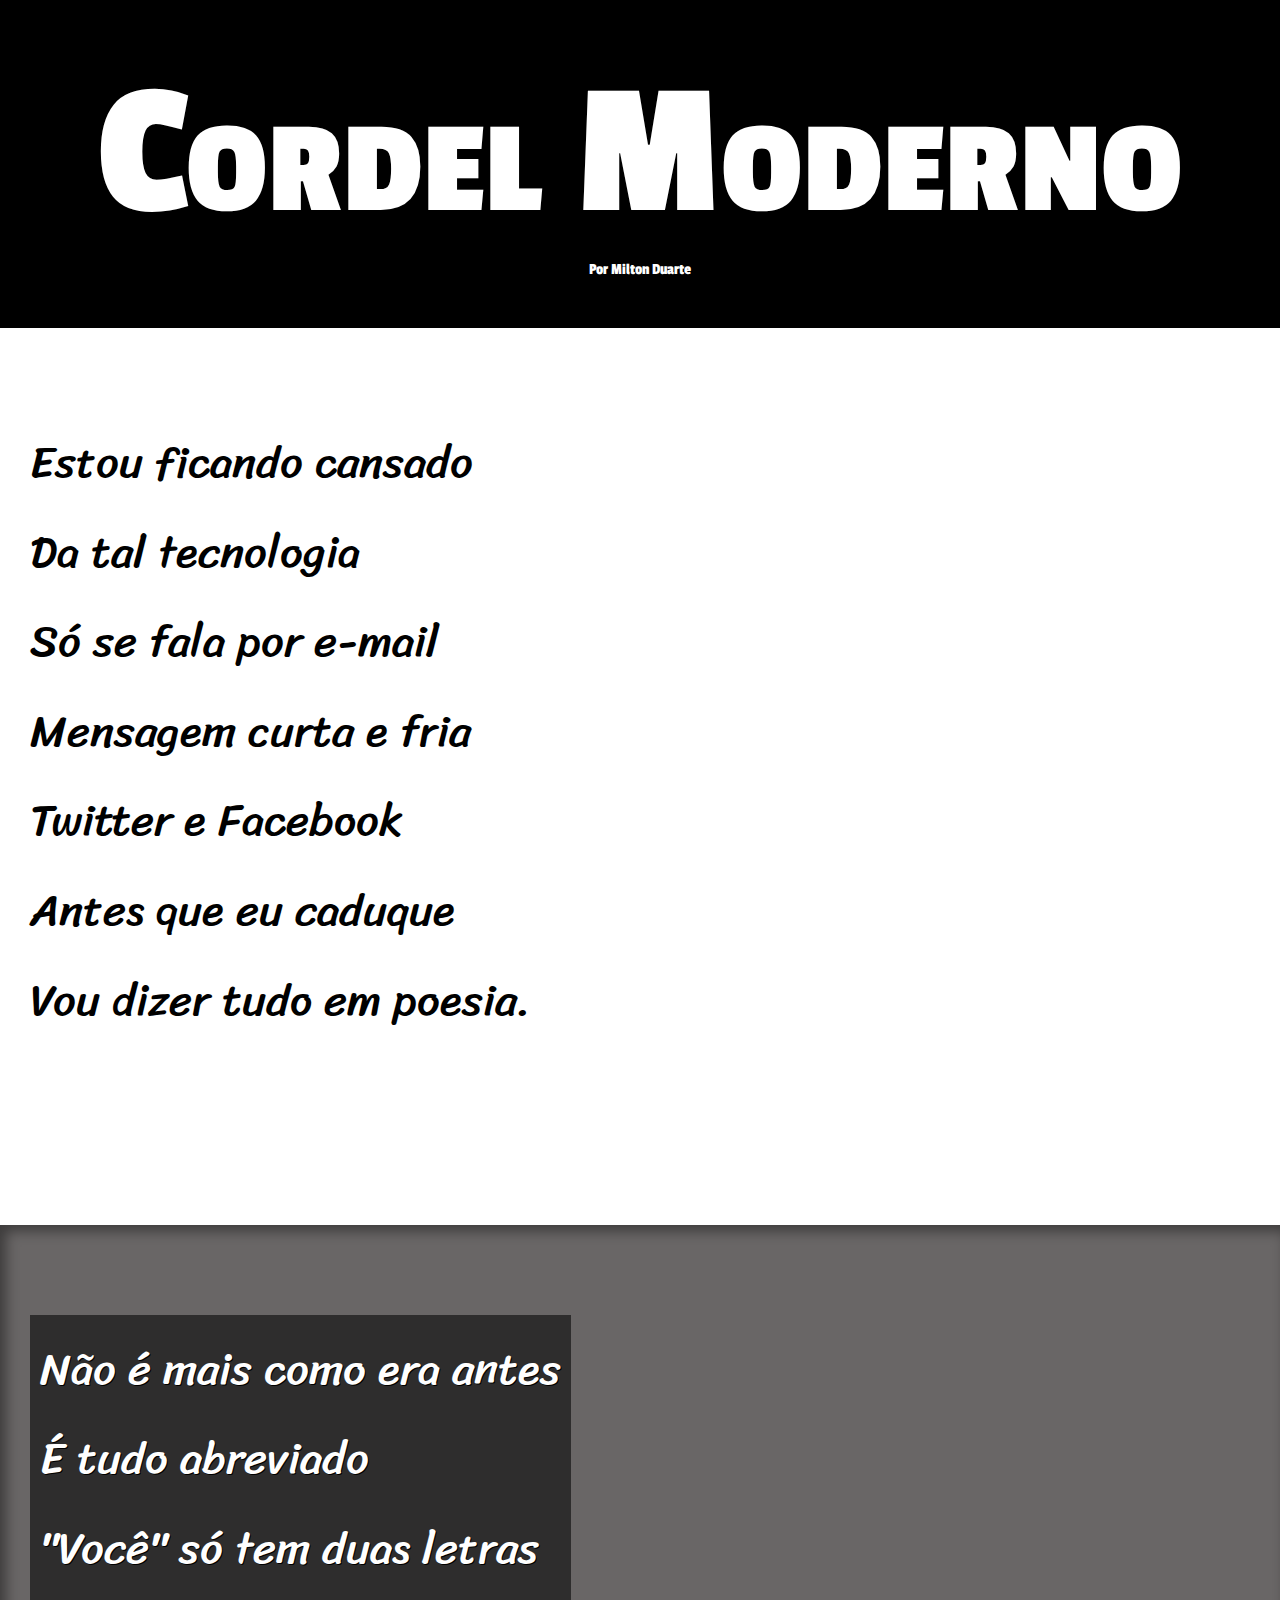
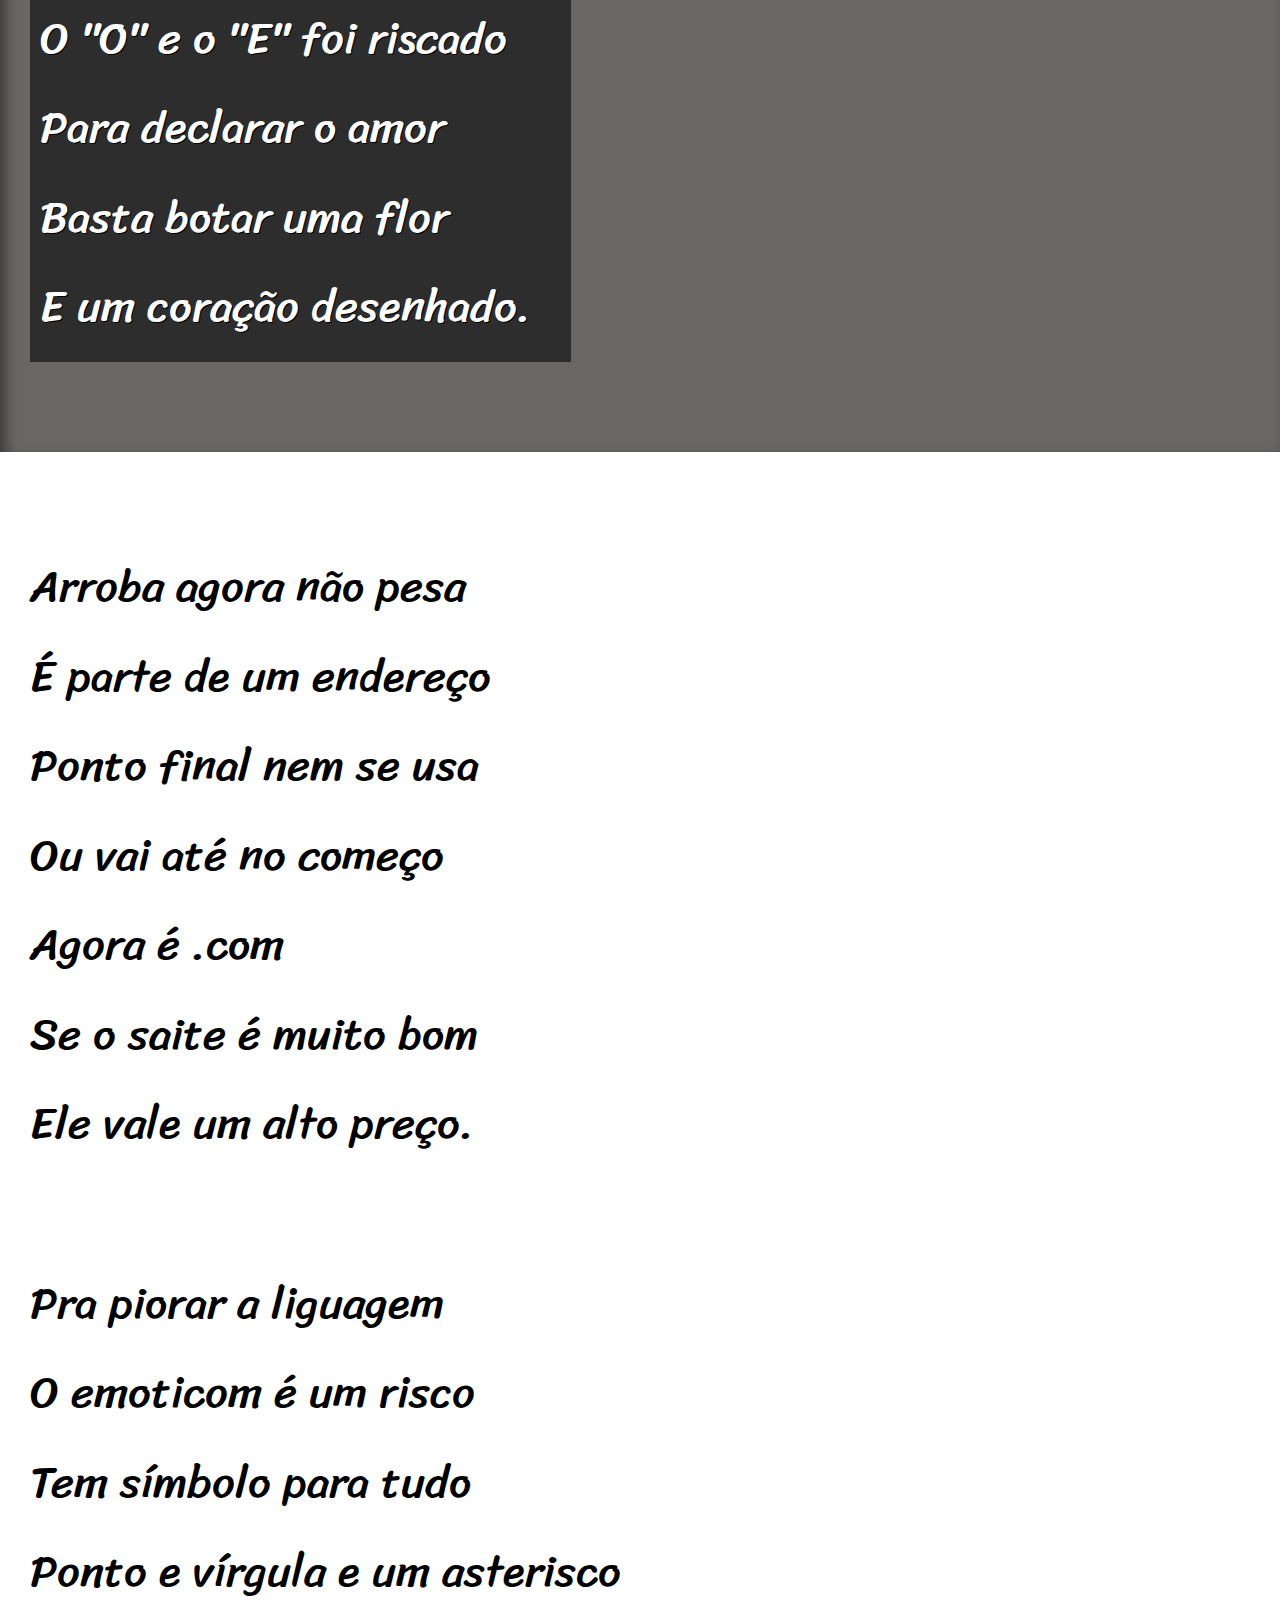
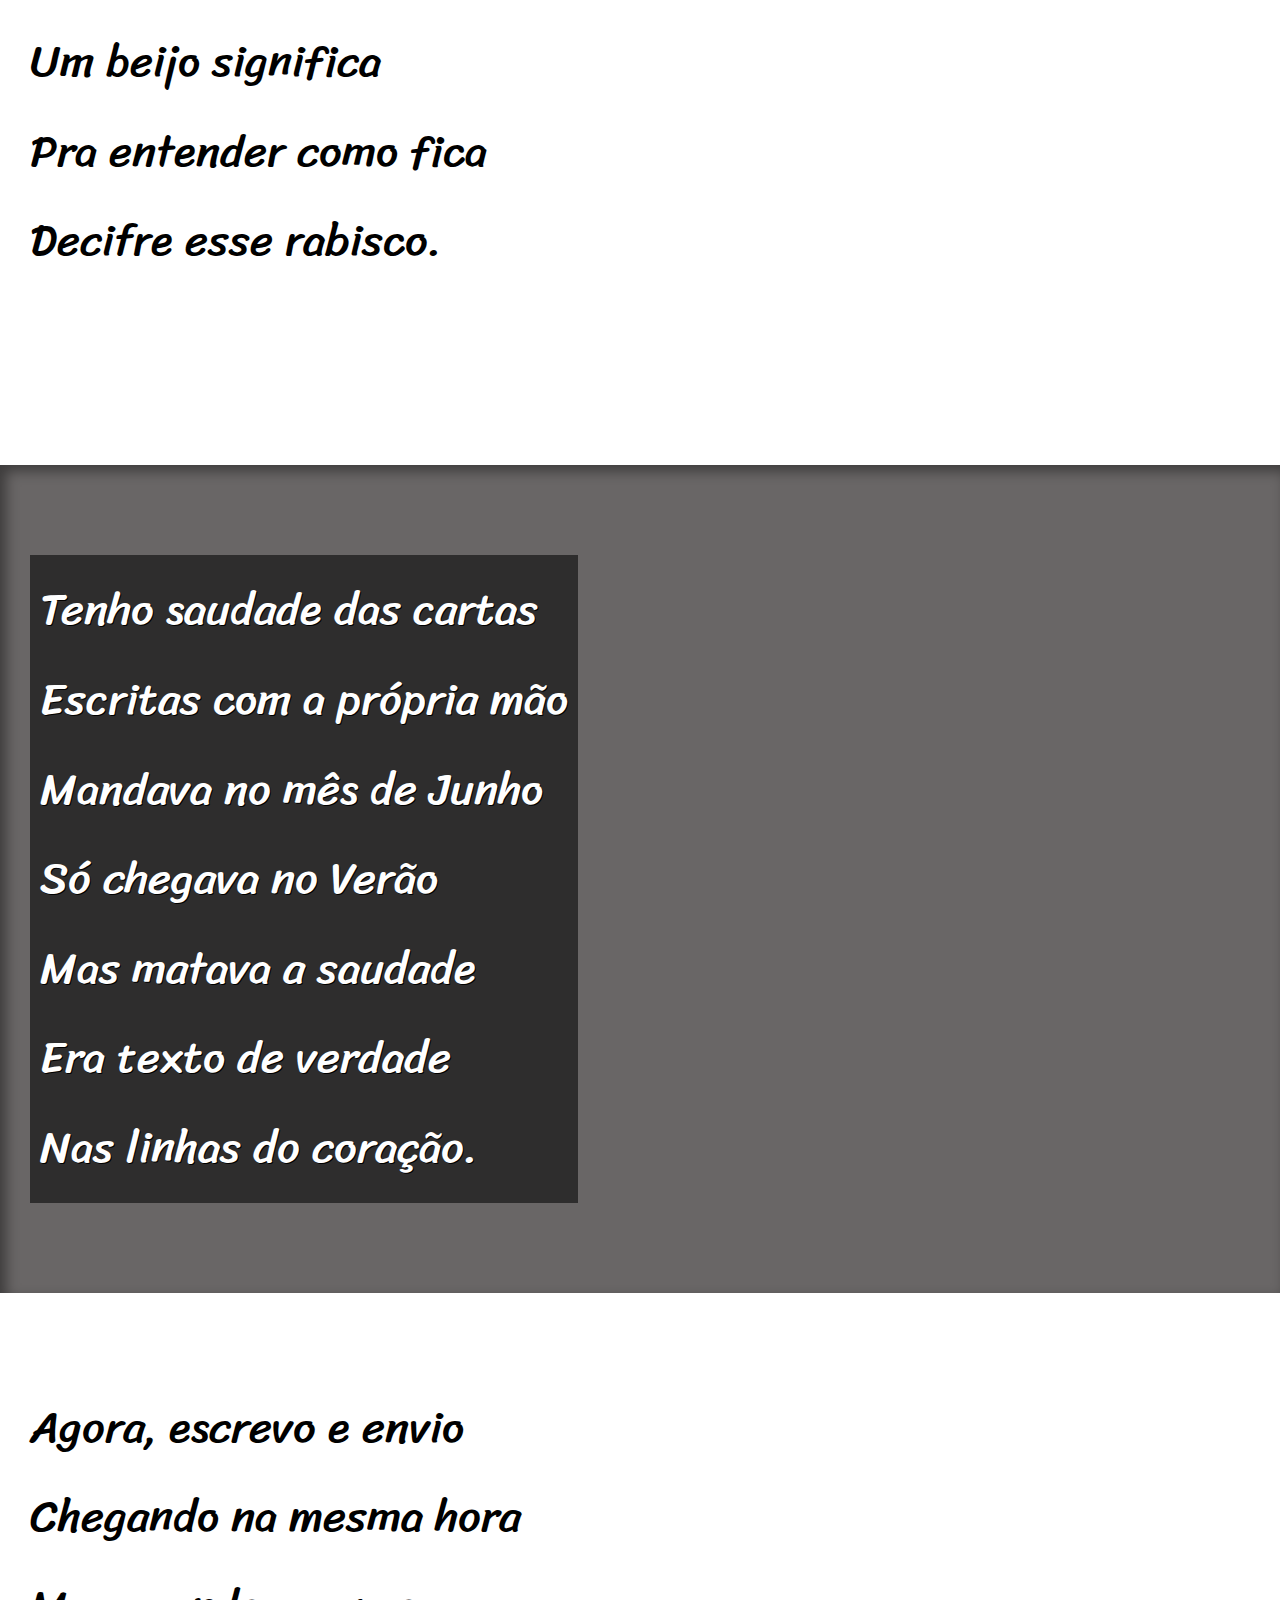
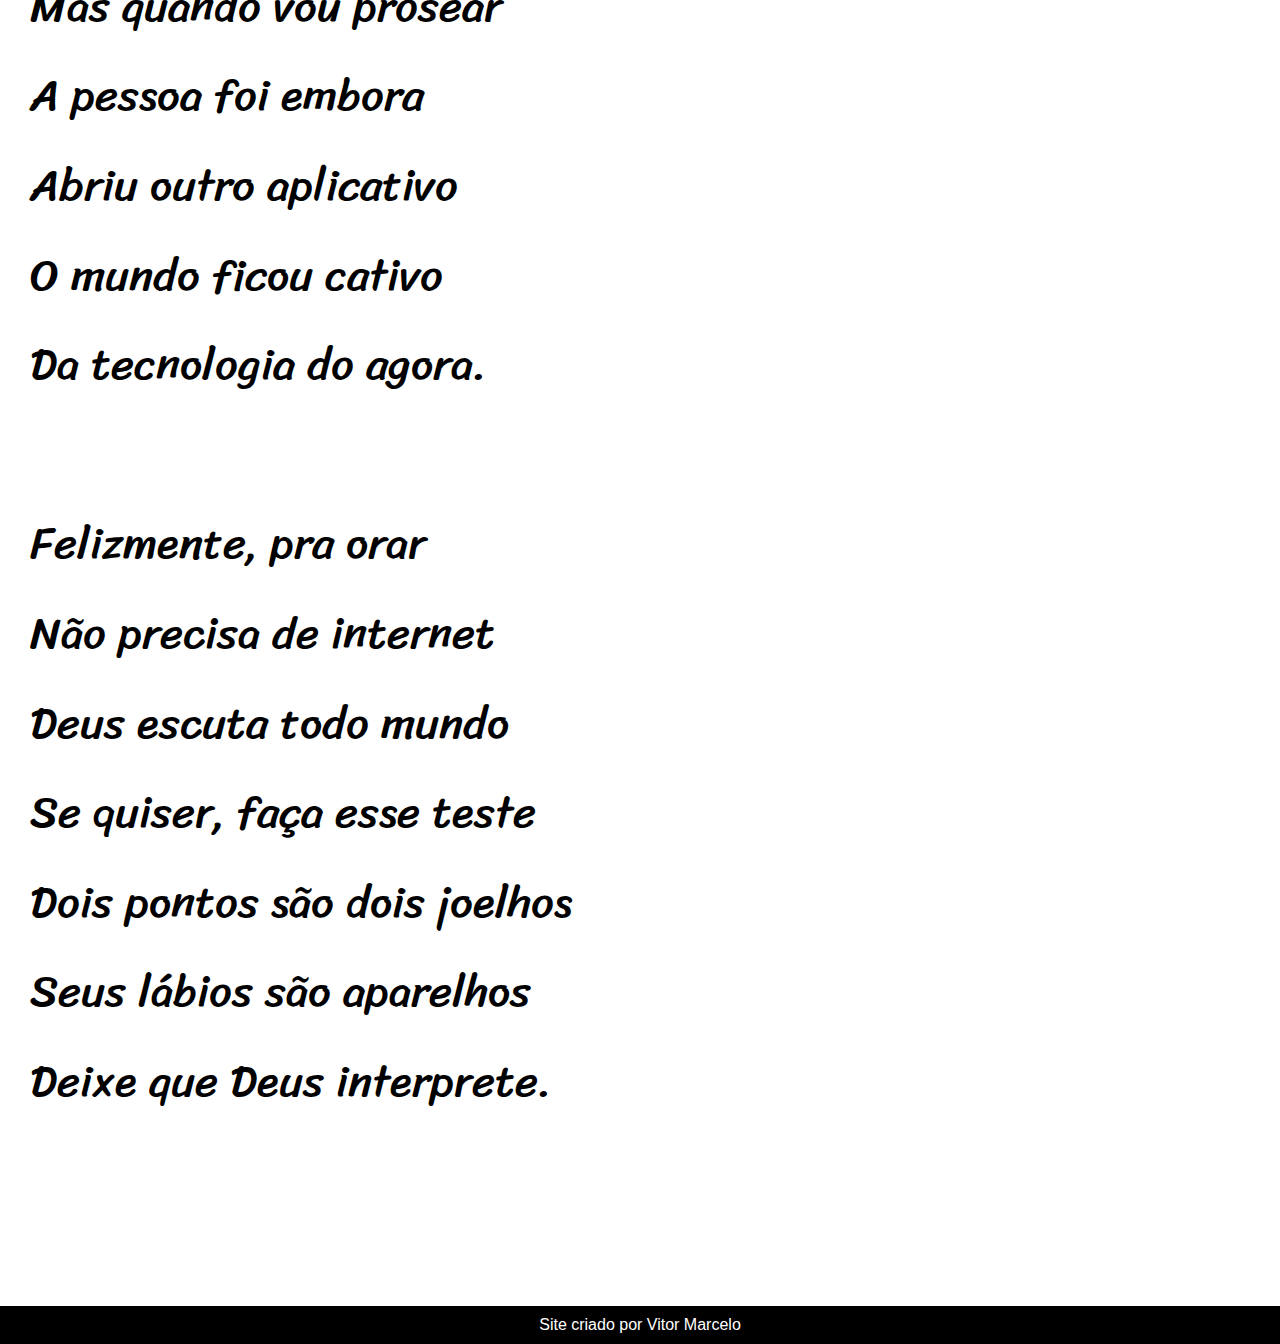
<file: Desafios/index.html>
<!DOCTYPE html>
<html lang="pt-br">
<head>
    <meta charset="UTF-8">
    <meta http-equiv="X-UA-Compatible" content="IE=edge">
    <meta name="viewport" content="width=device-width, initial-scale=1.0">
    <title>Cordel Moderno</title>
    <link rel="stylesheet" href="estilo/style.css">
</head>
<body>
    <header>
        <h1>Cordel Moderno</h1>
        <p>Por <a href="https://www.recantodasletras.com.br/poesias/3186743" target="_blank" rel="external">Milton Duarte</a></p>
    </header>
    <section class="normal">
        <p>
            Estou ficando cansado <br>
            Da tal tecnologia <br>
            Só se fala por e-mail <br>
            Mensagem curta e fria <br>
            Twitter e Facebook <br>
            Antes que eu caduque <br>
            Vou dizer tudo em poesia. <br>
        </p>
    </section>
    <section class="imagem" id="img01">
        <p>
            Não é mais como era antes <br>
            É tudo abreviado <br>
            "Você" só tem duas letras <br>
            O "O" e o "E" foi riscado <br>
            Para declarar o amor <br>
            Basta botar uma flor <br>
            E um coração desenhado. <br>
        </p>
    </section>
    <section class="normal">
        <p>
            Arroba agora não pesa <br>
            É parte de um endereço <br>
            Ponto final nem se usa <br>
            Ou vai até no começo <br>
            Agora é .com <br>
            Se o saite é muito bom <br>
            Ele vale um alto preço. <br>
        </p>
        <p>
            Pra piorar a liguagem <br>
            O emoticom é um risco <br>
            Tem símbolo para tudo <br>
            Ponto e vírgula e um asterisco <br>
            Um beijo significa <br>
            Pra entender como fica <br>
            Decifre esse rabisco. <br>
        </p>
    </section>
    <section class="imagem" id="img02">
        <p>
            Tenho saudade das cartas <br>
            Escritas com a própria mão <br>
            Mandava no mês de Junho <br>
            Só chegava no Verão <br>
            Mas matava a saudade <br>
            Era texto de verdade <br>
            Nas linhas do coração. <br>
        </p>
    </section>
    <section class="normal">
        <p>
            Agora, escrevo e envio <br>
            Chegando na mesma hora <br>
            Mas quando vou prosear <br>
            A pessoa foi embora <br>
            Abriu outro aplicativo <br>
            O mundo ficou cativo <br>
            Da tecnologia do agora. <br>
        </p>
        <p>
            Felizmente, pra orar <br>
            Não precisa de internet <br>
            Deus escuta todo mundo <br>
            Se quiser, faça esse teste <br>
            Dois pontos são dois joelhos <br>
            Seus lábios são aparelhos <br>
            Deixe que Deus interprete. <br>
        </p>
    </section>
    <footer>
        <p>Site criado por <a href="@" target="_blank" rel="external">Vitor Marcelo</a></p>
    </footer>
</body>
</html>
</file>
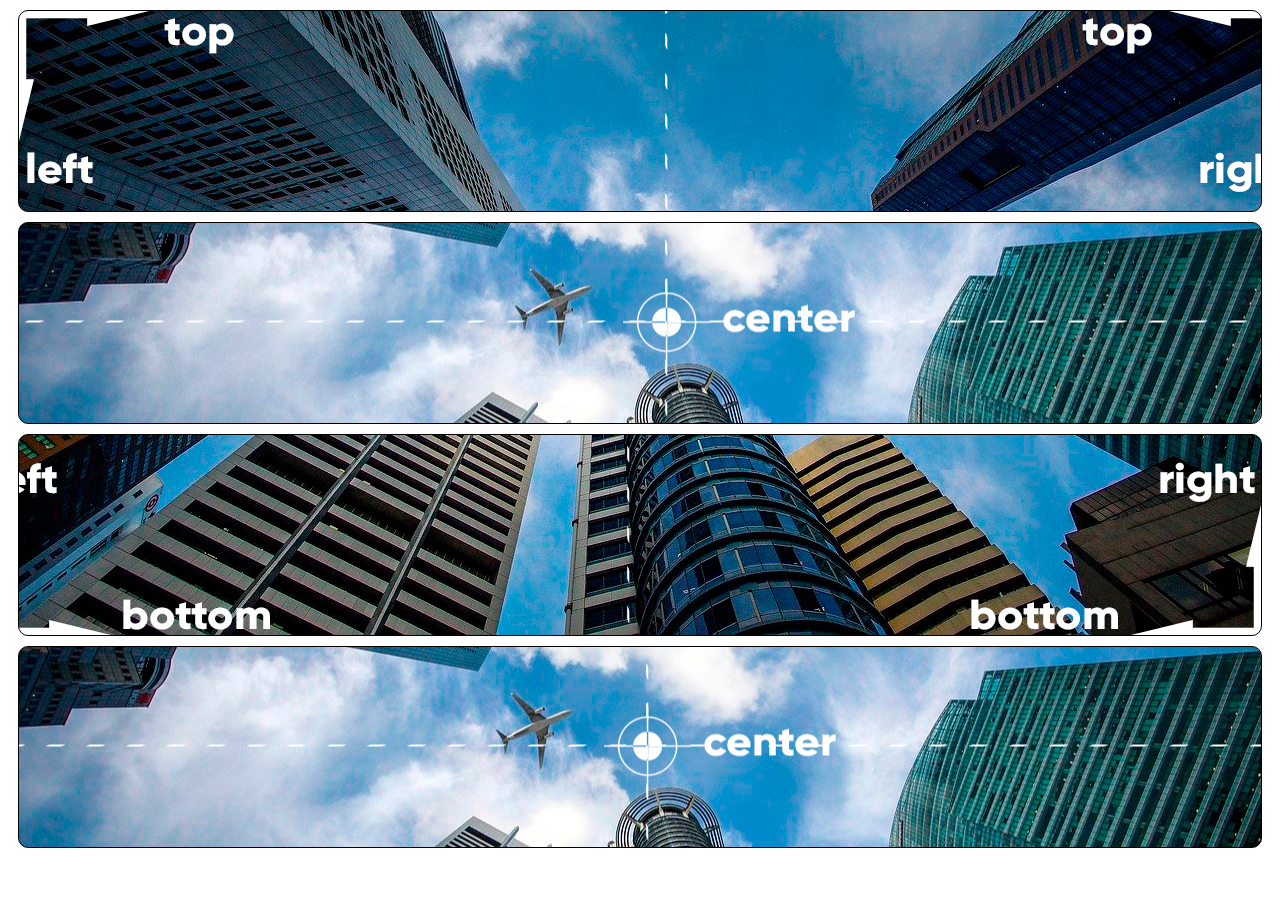
<file: Exercicios/Ex19/fundo003.html>
<!DOCTYPE html>
<html lang="pt-br">
<head>
    <meta charset="UTF-8">
    <meta http-equiv="X-UA-Compatible" content="IE=edge">
    <meta name="viewport" content="width=device-width, initial-scale=1.0">
    <title>Posição dos Fundos</title>
    <style>
       
        div.bloco{
            background-image: url("wallpaper003.jpg");
            height: 200px;
            border: 1px solid black;
            margin: 10px;
            border-radius: 10px;
        }
        div#q1{
            background-position: left top;
        }
        div#q2{
            background-position: left center;
        }
        div#q3{
            background-position: right bottom;
        }
        div#q4{
            background-position: center center;
        }
    </style>
</head>
<body>
   
   <div class="bloco" id="q1">

   </div>
   <div class="bloco" id="q2">

   </div>
   <div class="bloco" id="q3">

   </div> 
   <div class="bloco" id="q4">

</div> 
</body>
</html>
</file>
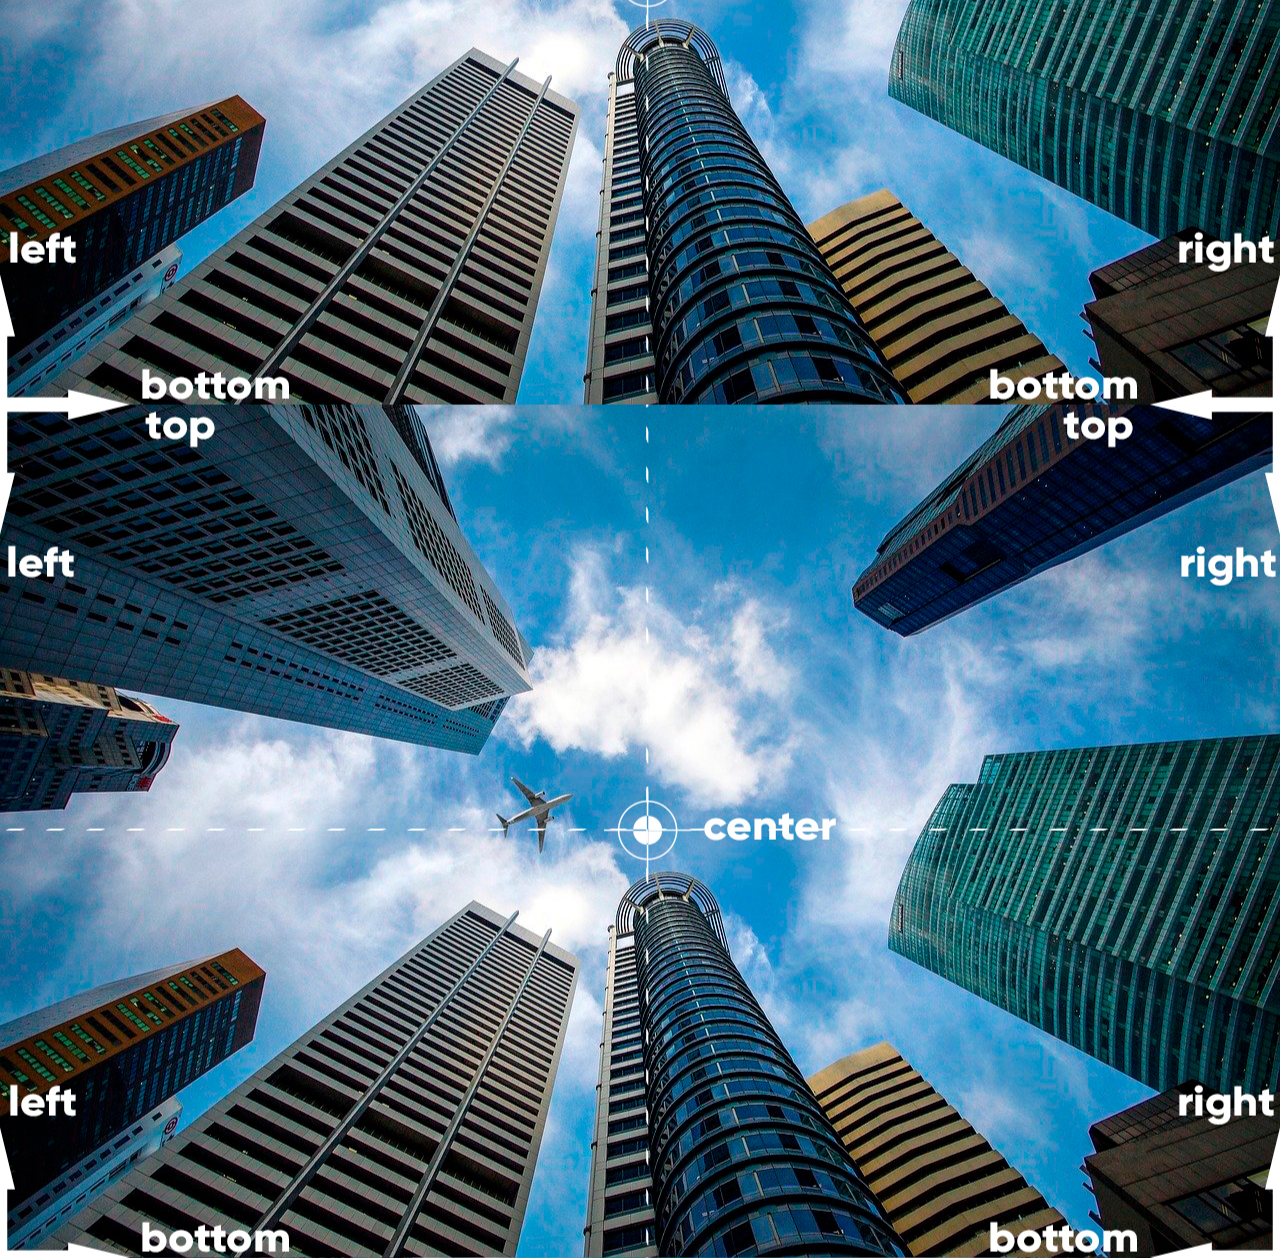
<file: Exercicios/Ex19/fundo005.html>
<!DOCTYPE html>
<html lang="pt-br">
<head>
    <meta charset="UTF-8">
    <meta http-equiv="X-UA-Compatible" content="IE=edge">
    <meta name="viewport" content="width=device-width, initial-scale=1.0">
    <title>Posicionamento</title>
    <style>
        body{
            /*Ao utilizar o background-position a imagem fica ancorada(como referencia) a posicão especificada no position. Pode aumentar ou diminuir a tela, que a imagem vai ter como referencia o position*/
            height: 97vw;
            background-image: url("wallpaper003.jpg");
            background-position: right bottom;
        }
    </style>
</head>
<body>
    
</body>
</html>
</file>
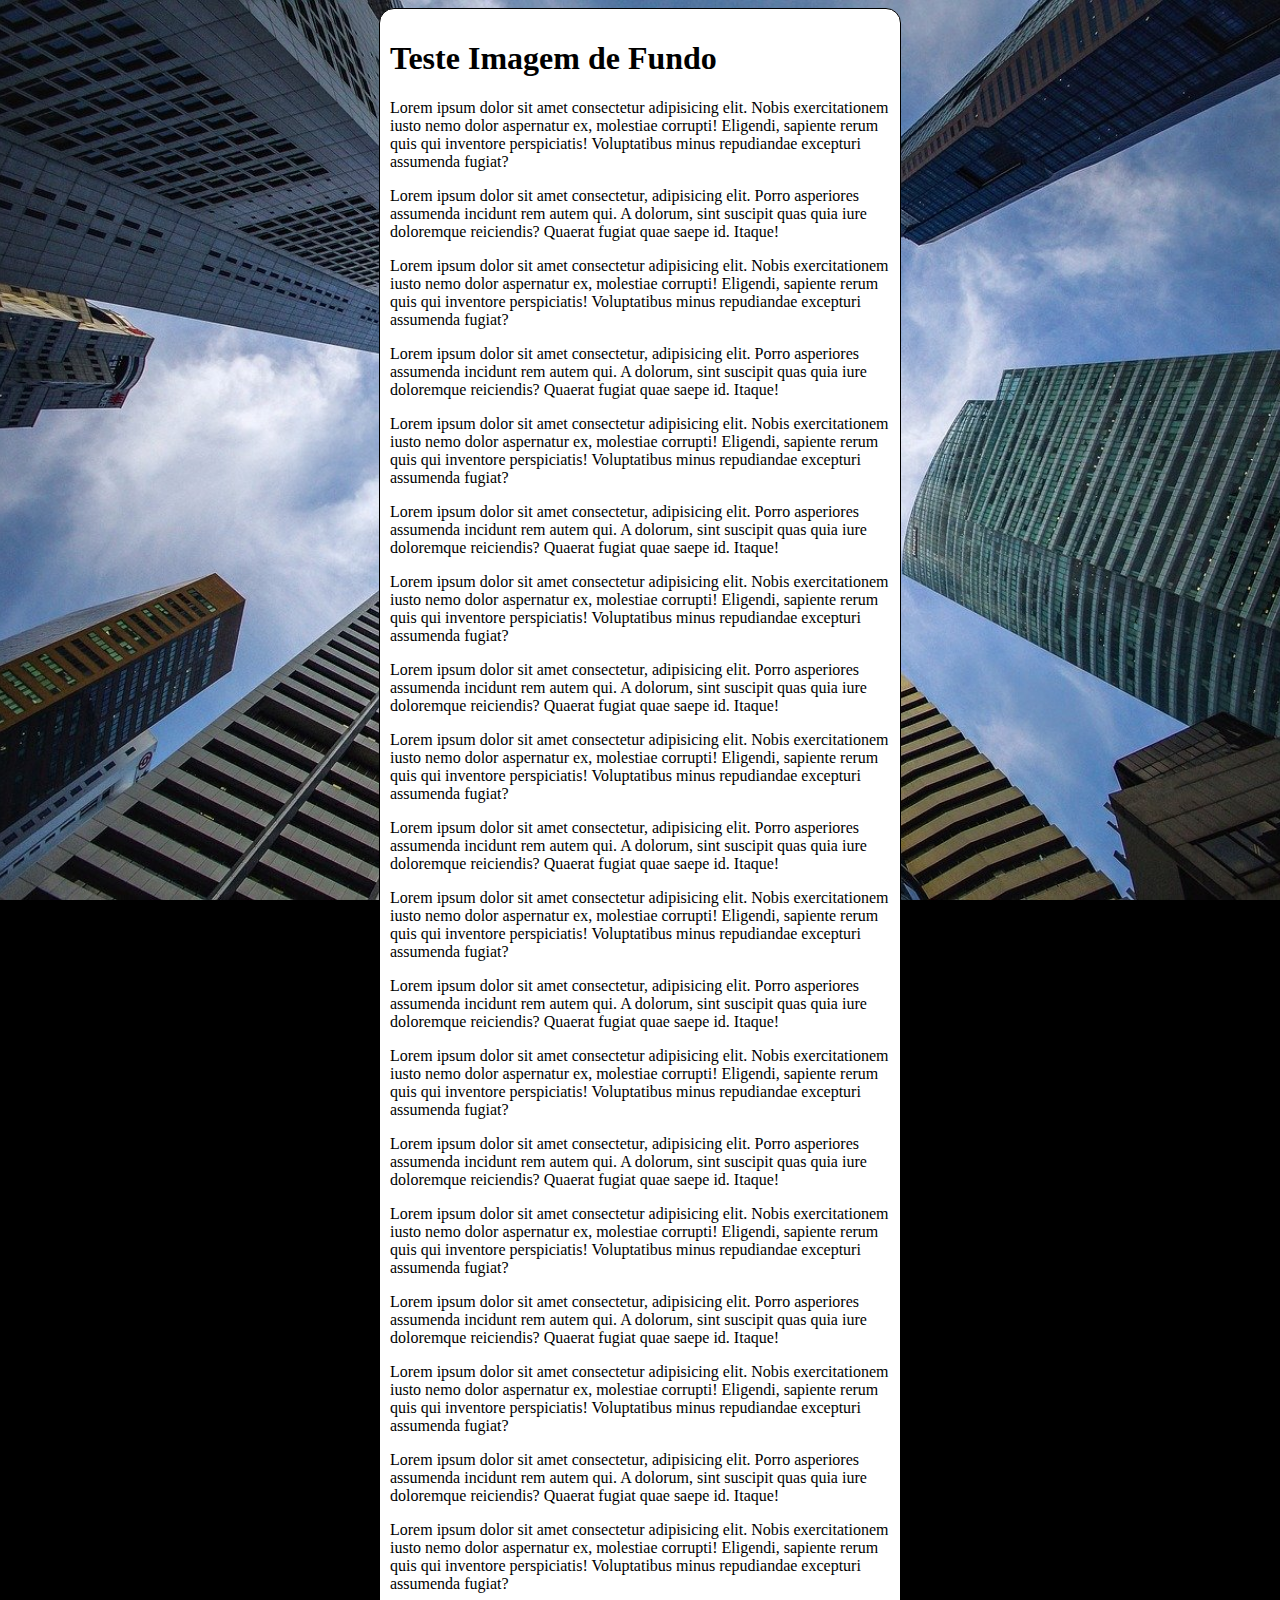
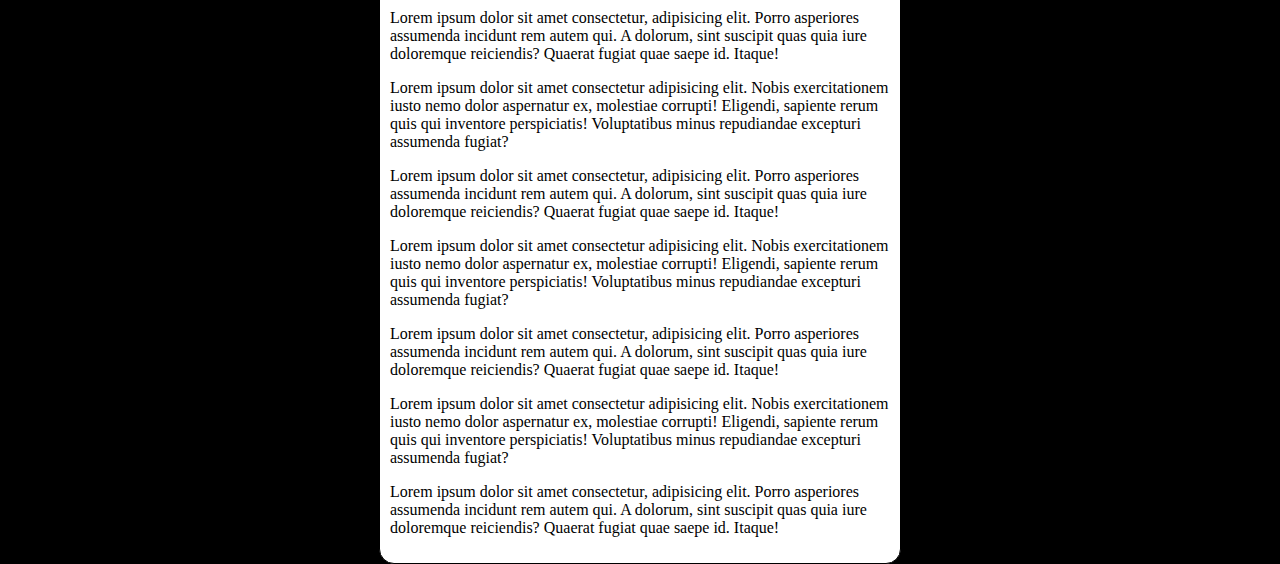
<file: Exercicios/Ex19/fundo006.html>
<!DOCTYPE html>
<html lang="pt-br">
<head>
    <meta charset="UTF-8">
    <meta http-equiv="X-UA-Compatible" content="IE=edge">
    <meta name="viewport" content="width=device-width, initial-scale=1.0">
    <title>Document</title>
    <style>
        /*Sempre quando for utilizar uma imagem, primeiro deve colcoar uma cor de fundo(background-colo) pois a cor do fundo irá carregar primeiro*/
        body{
           background-color: black;
           background-image: url(wallpaper002.jpg); 
           background-position: center center; /* Centralizando a imagem no centro e no topo*/
           background-repeat: no-repeat;/* não repetir a imagem*/
           height: 100vw; /*100% da tela*/
           /*Por padrao o background-size vem em auto 
           A opção cover, exibe 100% da tela(vw), porém não exibe 100%da imagem, a imagem vai sendo ajustada para que não haja distorção*/
           background-size: cover; /*100% de largura, e 100% de tamanho, porém a imagem vai ficando distorcida a medida que vai aumentando e diminuindo o tamanho da página*/
           background-attachment: fixed; /*background-attachment é o mesmo que vinculo: tem duas opções - scroll, o fundo vai rolar a medida que rolar o conteudo, - fixed, o conteúdo vai rolar, porem a imagem vai ficar fixa*/

           /*
           Shorthand - background -> nessa ordem: color - image - position - repeat - size - attachment

           background: black url(wallpaper002.jpg) center center no-repeat cover fixed;

           */
        }
        main{
            background-color: white;
            max-width: 500px;
            padding: 10px;
            margin: auto;
            border: 1px solid black;
            border-radius: 15px;
        }
    </style>
</head>
<body>
    <main>
        <h1>Teste Imagem de Fundo</h1>
        <p>Lorem ipsum dolor sit amet consectetur adipisicing elit. Nobis exercitationem iusto nemo dolor aspernatur ex, molestiae corrupti! Eligendi, sapiente rerum quis qui inventore perspiciatis! Voluptatibus minus repudiandae excepturi assumenda fugiat?</p>
        <p>Lorem ipsum dolor sit amet consectetur, adipisicing elit. Porro asperiores assumenda incidunt rem autem qui. A dolorum, sint suscipit quas quia iure doloremque reiciendis? Quaerat fugiat quae saepe id. Itaque!</p>
        <p>Lorem ipsum dolor sit amet consectetur adipisicing elit. Nobis exercitationem iusto nemo dolor aspernatur ex, molestiae corrupti! Eligendi, sapiente rerum quis qui inventore perspiciatis! Voluptatibus minus repudiandae excepturi assumenda fugiat?</p>
        <p>Lorem ipsum dolor sit amet consectetur, adipisicing elit. Porro asperiores assumenda incidunt rem autem qui. A dolorum, sint suscipit quas quia iure doloremque reiciendis? Quaerat fugiat quae saepe id. Itaque!</p>
        <p>Lorem ipsum dolor sit amet consectetur adipisicing elit. Nobis exercitationem iusto nemo dolor aspernatur ex, molestiae corrupti! Eligendi, sapiente rerum quis qui inventore perspiciatis! Voluptatibus minus repudiandae excepturi assumenda fugiat?</p>
        <p>Lorem ipsum dolor sit amet consectetur, adipisicing elit. Porro asperiores assumenda incidunt rem autem qui. A dolorum, sint suscipit quas quia iure doloremque reiciendis? Quaerat fugiat quae saepe id. Itaque!</p><p>Lorem ipsum dolor sit amet consectetur adipisicing elit. Nobis exercitationem iusto nemo dolor aspernatur ex, molestiae corrupti! Eligendi, sapiente rerum quis qui inventore perspiciatis! Voluptatibus minus repudiandae excepturi assumenda fugiat?</p>
        <p>Lorem ipsum dolor sit amet consectetur, adipisicing elit. Porro asperiores assumenda incidunt rem autem qui. A dolorum, sint suscipit quas quia iure doloremque reiciendis? Quaerat fugiat quae saepe id. Itaque!</p><p>Lorem ipsum dolor sit amet consectetur adipisicing elit. Nobis exercitationem iusto nemo dolor aspernatur ex, molestiae corrupti! Eligendi, sapiente rerum quis qui inventore perspiciatis! Voluptatibus minus repudiandae excepturi assumenda fugiat?</p>
        <p>Lorem ipsum dolor sit amet consectetur, adipisicing elit. Porro asperiores assumenda incidunt rem autem qui. A dolorum, sint suscipit quas quia iure doloremque reiciendis? Quaerat fugiat quae saepe id. Itaque!</p>
        <p>Lorem ipsum dolor sit amet consectetur adipisicing elit. Nobis exercitationem iusto nemo dolor aspernatur ex, molestiae corrupti! Eligendi, sapiente rerum quis qui inventore perspiciatis! Voluptatibus minus repudiandae excepturi assumenda fugiat?</p>
        <p>Lorem ipsum dolor sit amet consectetur, adipisicing elit. Porro asperiores assumenda incidunt rem autem qui. A dolorum, sint suscipit quas quia iure doloremque reiciendis? Quaerat fugiat quae saepe id. Itaque!</p>
        <p>Lorem ipsum dolor sit amet consectetur adipisicing elit. Nobis exercitationem iusto nemo dolor aspernatur ex, molestiae corrupti! Eligendi, sapiente rerum quis qui inventore perspiciatis! Voluptatibus minus repudiandae excepturi assumenda fugiat?</p>
        <p>Lorem ipsum dolor sit amet consectetur, adipisicing elit. Porro asperiores assumenda incidunt rem autem qui. A dolorum, sint suscipit quas quia iure doloremque reiciendis? Quaerat fugiat quae saepe id. Itaque!</p><p>Lorem ipsum dolor sit amet consectetur adipisicing elit. Nobis exercitationem iusto nemo dolor aspernatur ex, molestiae corrupti! Eligendi, sapiente rerum quis qui inventore perspiciatis! Voluptatibus minus repudiandae excepturi assumenda fugiat?</p>
        <p>Lorem ipsum dolor sit amet consectetur, adipisicing elit. Porro asperiores assumenda incidunt rem autem qui. A dolorum, sint suscipit quas quia iure doloremque reiciendis? Quaerat fugiat quae saepe id. Itaque!</p>
        <p>Lorem ipsum dolor sit amet consectetur adipisicing elit. Nobis exercitationem iusto nemo dolor aspernatur ex, molestiae corrupti! Eligendi, sapiente rerum quis qui inventore perspiciatis! Voluptatibus minus repudiandae excepturi assumenda fugiat?</p>
        <p>Lorem ipsum dolor sit amet consectetur, adipisicing elit. Porro asperiores assumenda incidunt rem autem qui. A dolorum, sint suscipit quas quia iure doloremque reiciendis? Quaerat fugiat quae saepe id. Itaque!</p><p>Lorem ipsum dolor sit amet consectetur adipisicing elit. Nobis exercitationem iusto nemo dolor aspernatur ex, molestiae corrupti! Eligendi, sapiente rerum quis qui inventore perspiciatis! Voluptatibus minus repudiandae excepturi assumenda fugiat?</p>
        <p>Lorem ipsum dolor sit amet consectetur, adipisicing elit. Porro asperiores assumenda incidunt rem autem qui. A dolorum, sint suscipit quas quia iure doloremque reiciendis? Quaerat fugiat quae saepe id. Itaque!</p>
        <p>Lorem ipsum dolor sit amet consectetur adipisicing elit. Nobis exercitationem iusto nemo dolor aspernatur ex, molestiae corrupti! Eligendi, sapiente rerum quis qui inventore perspiciatis! Voluptatibus minus repudiandae excepturi assumenda fugiat?</p>
        <p>Lorem ipsum dolor sit amet consectetur, adipisicing elit. Porro asperiores assumenda incidunt rem autem qui. A dolorum, sint suscipit quas quia iure doloremque reiciendis? Quaerat fugiat quae saepe id. Itaque!</p><p>Lorem ipsum dolor sit amet consectetur adipisicing elit. Nobis exercitationem iusto nemo dolor aspernatur ex, molestiae corrupti! Eligendi, sapiente rerum quis qui inventore perspiciatis! Voluptatibus minus repudiandae excepturi assumenda fugiat?</p>
        <p>Lorem ipsum dolor sit amet consectetur, adipisicing elit. Porro asperiores assumenda incidunt rem autem qui. A dolorum, sint suscipit quas quia iure doloremque reiciendis? Quaerat fugiat quae saepe id. Itaque!</p>
        <p>Lorem ipsum dolor sit amet consectetur adipisicing elit. Nobis exercitationem iusto nemo dolor aspernatur ex, molestiae corrupti! Eligendi, sapiente rerum quis qui inventore perspiciatis! Voluptatibus minus repudiandae excepturi assumenda fugiat?</p>
        <p>Lorem ipsum dolor sit amet consectetur, adipisicing elit. Porro asperiores assumenda incidunt rem autem qui. A dolorum, sint suscipit quas quia iure doloremque reiciendis? Quaerat fugiat quae saepe id. Itaque!</p>
    </main>
</body>
</html>
</file>
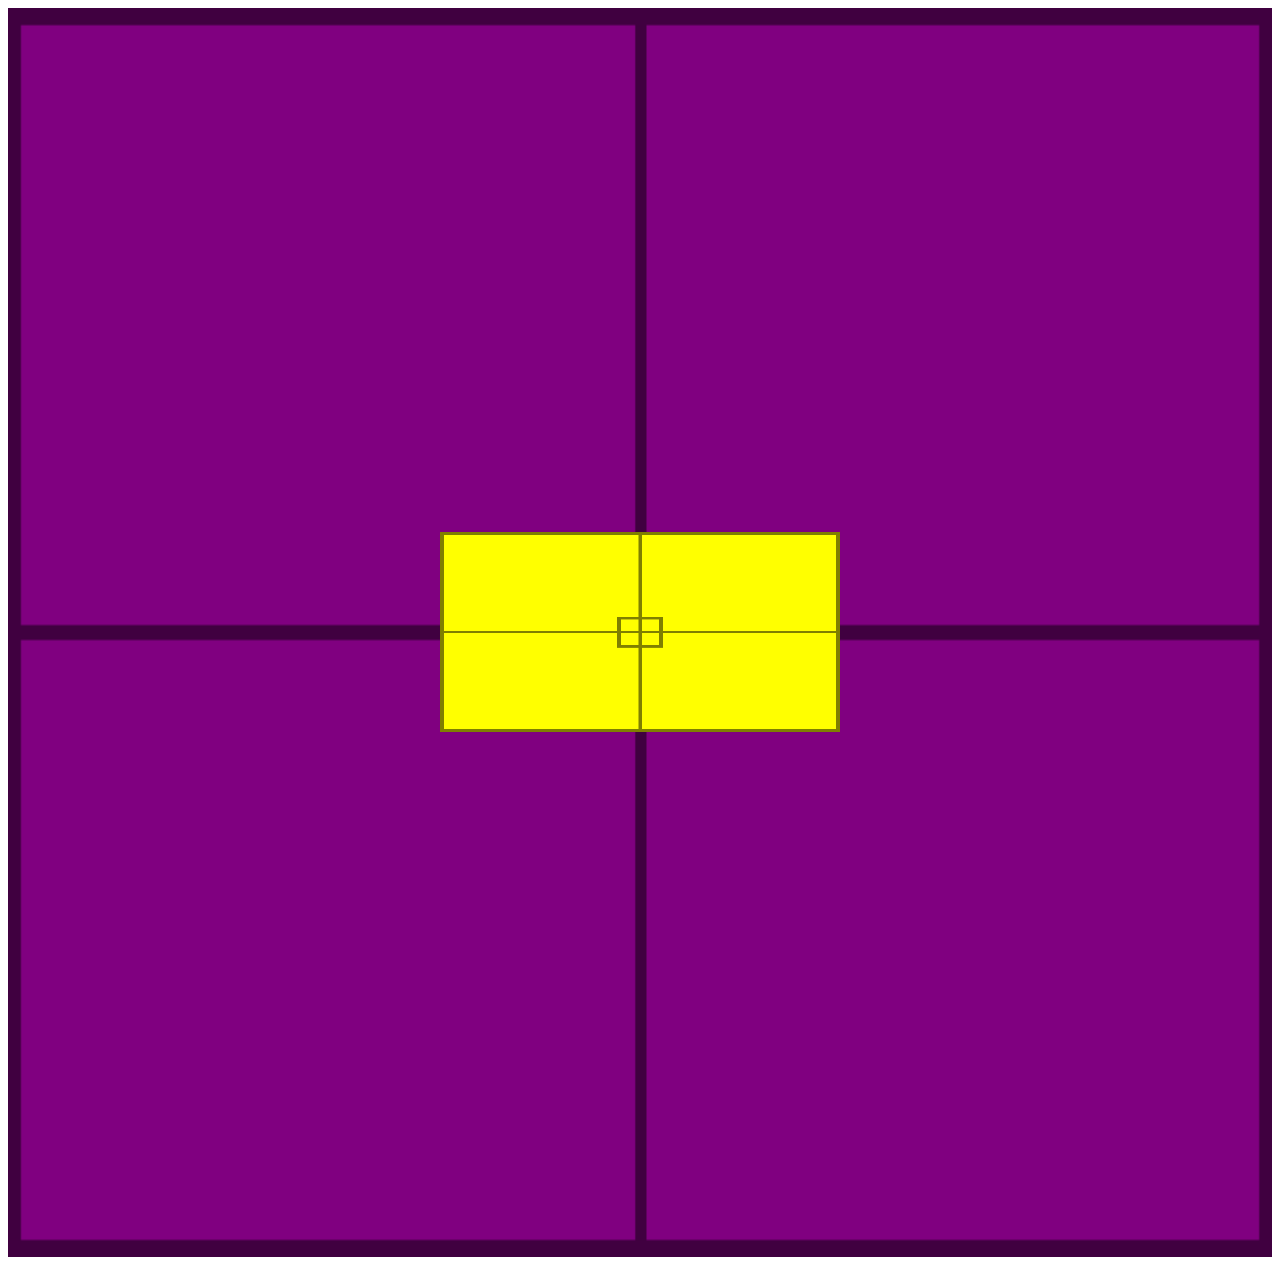
<file: Exercicios/Ex19/fundo007.html>
<!DOCTYPE html>
<html lang="pt-br">
<head>
    <meta charset="UTF-8">
    <meta http-equiv="X-UA-Compatible" content="IE=edge">
    <meta name="viewport" content="width=device-width, initial-scale=1.0">
    <title>Alinhamento Vertical</title>
    <style>
        section#container{
            /*Todo bloco tem como inicial position: relative */
            background-image:url(target001.png);
            background-size: 100% 100%;/*Somente para o target.png*/
            height: 96vw;
            background-color: purple;
            padding: 10px;
            position: relative;
        }
        article#conteudo{
            background-image:url(target001.png);
            background-size: 100% 100%;/*Somente para o target.png*/
            /*Quando utilizar posicionamento absolute, poderá utizar duas propriedades: left e top*/
            position: absolute;
            left: 50%;
            top: 50%;
            transform: translate(-50%, -50%);/*Mover o objeto(pode colocar em qualquer posição), sendo que positivo move para a direita e para baixo, e negativo move para a esquerda e para cima*/


            height: 200px;
            width: 400px;
            background-color: yellow;
            
            
           

        }
    </style>
</head>
<body>
    <section id="container">
        <article id="conteudo">

        </article>
    </section>
</body>
</html>
</file>
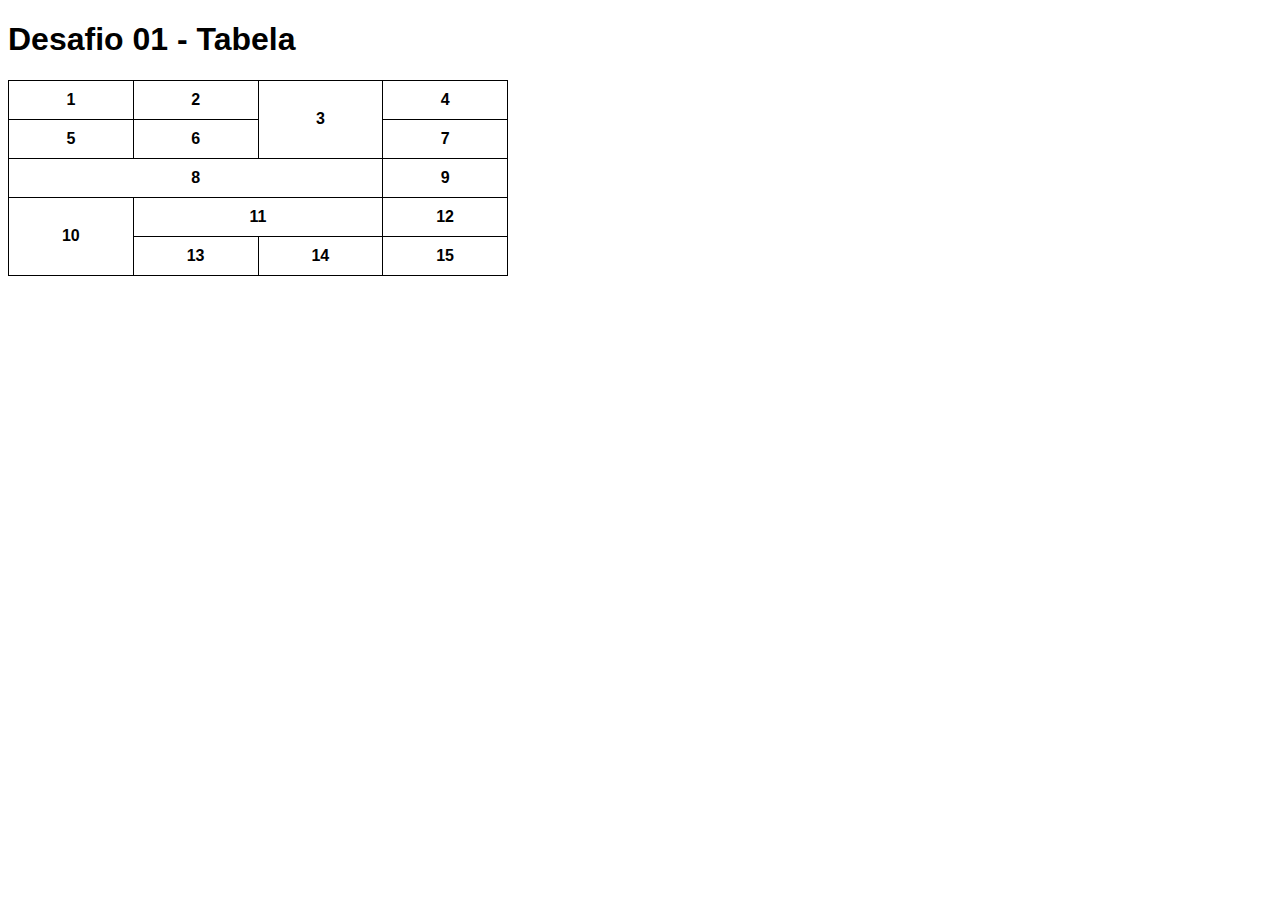
<file: Exercicios/Ex21/desafio01.html>
<!DOCTYPE html>
<html lang="pt-br">
<head>
    <meta charset="UTF-8">
    <meta http-equiv="X-UA-Compatible" content="IE=edge">
    <meta name="viewport" content="width=device-width, initial-scale=1.0">
    <title>Desafio - Tabela</title>
    <style>
        body{
            font-family: Arial, Helvetica, sans-serif;
        }
        td{
            border: 1px solid black;
            text-align: center;
            font-weight: bold;
            padding: 10px;        
        }
        table{
            width: 500px;
            border-collapse: collapse;
        }
    </style>
</head>
<body>
    <h1>Desafio 01 - Tabela</h1>
    <table>
        <thead>

        </thead>
        <tbody>
            <tr>
                <td>1</td>
                <td>2</td>
                <td rowspan="2">3</td>
                <td>4</td>
            </tr>
            <tr>
                <td>5</td>
                <td>6</td>
                <td>7</td>
            </tr>
            <tr>
                <td colspan="3">8</td>
                <td>9</td>
            </tr>
            <tr>
                <td rowspan="2">10</td>
                <td colspan="2">11</td>
                <td>12</td>
            </tr>
            <tr>
                <td>13</td>
                <td>14</td>
                <td>15</td>
            </tr>
        </tbody>
        <tfoot>

        </tfoot>
    </table>
</body>
</html>
</file>
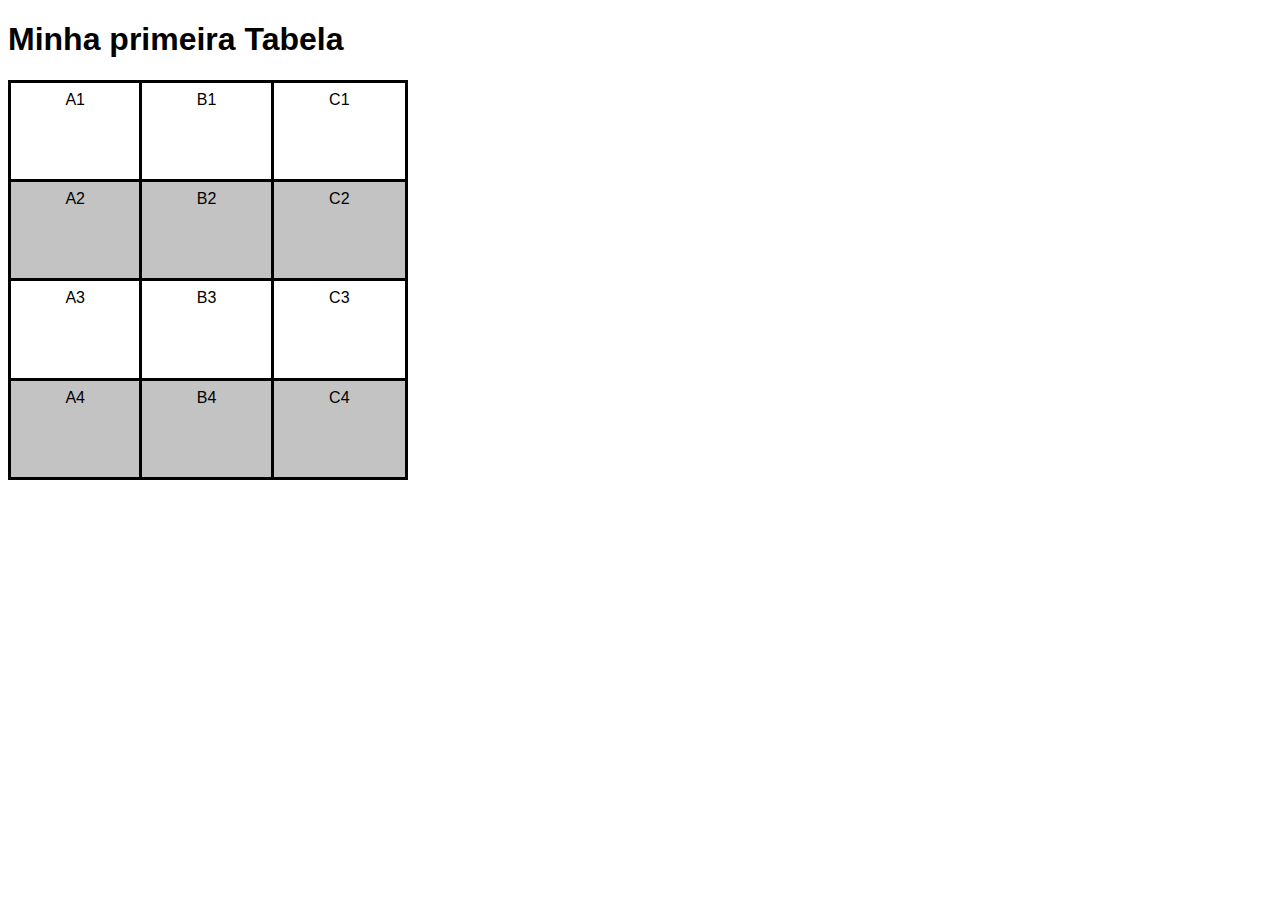
<file: Exercicios/Ex21/tabela01.html>
<!DOCTYPE html>
<html lang="pt-br">
<head>
    <meta charset="UTF-8">
    <meta http-equiv="X-UA-Compatible" content="IE=edge">
    <meta name="viewport" content="width=device-width, initial-scale=1.0">
    <title>Primeira Tabela</title>
    <!--Hierarquia de Tabelas (Simples)
    TABLE (tabela)
        TABLE ROW (linha)
            TABLE HEADER (Cabeçalho de tabela)
                TABLE DATA (Dados de Tabela)-->

    <style> 
        body{
            font-family: Arial, Helvetica, sans-serif;
        }
        td{ 
            border: solid black; /*Colocando linha na tabela*/
            padding: 8px;
            text-align: center; /*Alinhamento horizontal(left(padrao), center, right)*/
            vertical-align: top ; /*Alinhamento Vertical(top, middle(padrao), bottom)*/
        }
        tr.linha{
            background-color: rgba(128, 128, 128, 0.473);
        }
        table{
            width: 400px;
            height: 400px;
            border-collapse: collapse; /*Juntas as linhas da tabela*/
        }
    </style>
</head>
<body>
    <h1>Minha primeira Tabela</h1>
    <table>
        <tr><!--Linha da Tabela-->
            <td>A1</td> <!--Dados--> <!--Opcional o fechamento da tag: td e tr-->
            <td>B1</td> <!--Dados-->
            <td>C1</td> <!--Dados-->
        </tr> 
        <tr class="linha"><!--Linha da Tabela-->
            <td>A2</td> <!--Dados-->
            <td>B2</td> <!--Dados-->
            <td>C2</td> <!--Dados-->
        </tr> 
        <tr><!--Linha da Tabela-->
            <td>A3</td> <!--Dados-->
            <td>B3</td> <!--Dados-->
            <td>C3</td> <!--Dados-->
        </tr> 
        <tr class="linha"><!--Linha da Tabela-->
            <td>A4</td> <!--Dados-->
            <td>B4</td> <!--Dados-->
            <td>C4</td> <!--Dados-->
        </tr> 
    </table>
</body>
</html>
</file>
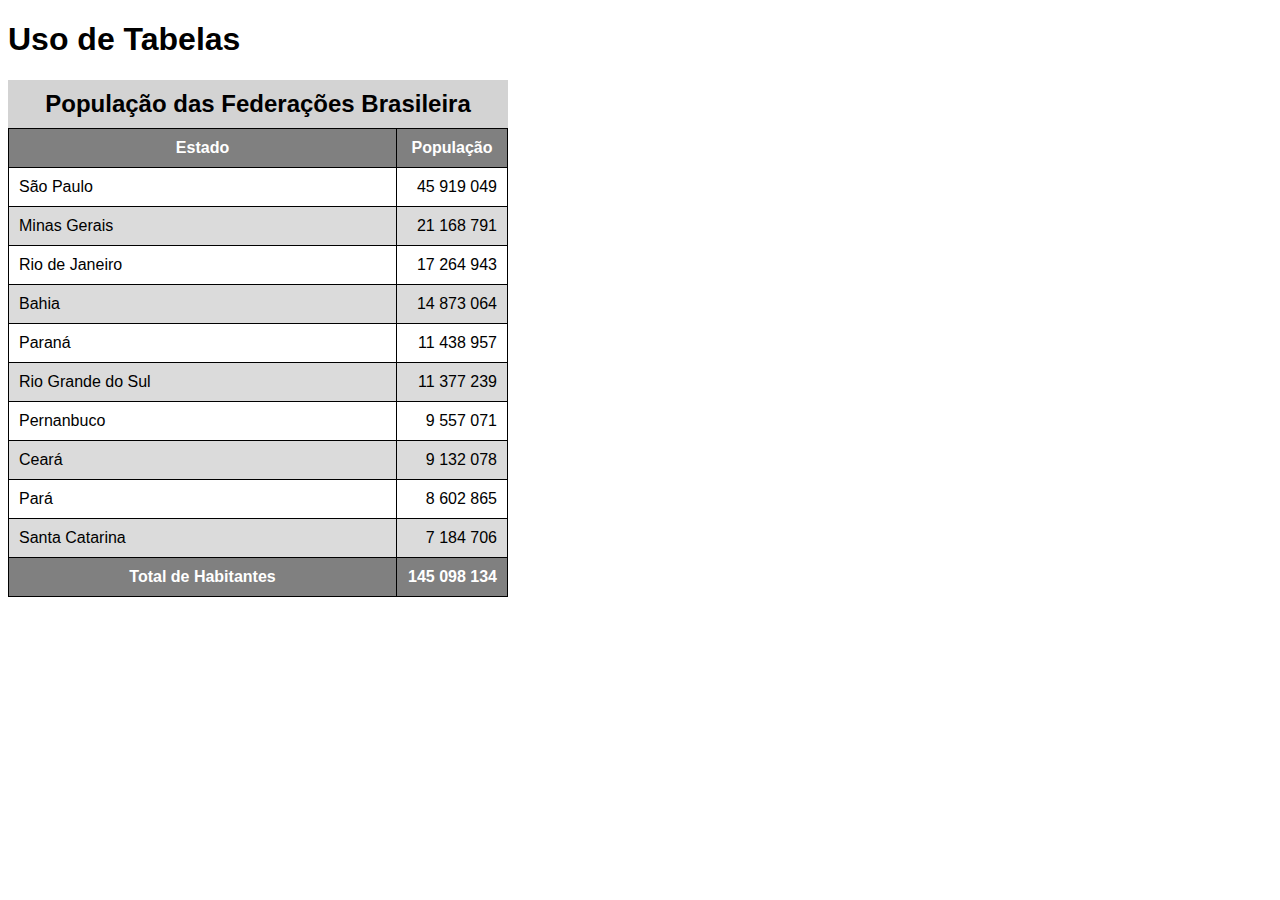
<file: Exercicios/Ex21/tabela02.html>
<!DOCTYPE html>
<html lang="pt-br">
<head>
    <meta charset="UTF-8">
    <meta http-equiv="X-UA-Compatible" content="IE=edge">
    <meta name="viewport" content="width=device-width, initial-scale=1.0">
    <title>Tabela Grande</title>
    <style>
        body{
            font-family: Arial, Helvetica, sans-serif;
        }
        table{
            width: 500px;
            border-collapse: collapse;
            position: relative; /*Cabeçalho Fixo*/
        }
        th, td{
            border: 1px solid black;
            padding: 10px;
        }
        thead, tfoot{
            background-color: gray;
            color: white;
        }
        td.num{
            text-align: right;
        }
        caption{
            font-size: 1.5em;
            font-weight: bold;
            padding: 10px;
            background-color: lightgray;
        }
        tbody > tr:nth-child(2n){ /*Colocanco efeito zebrado, 2n significa que está pulando de dois em dois*/
            background-color: rgba(211, 211, 211, 0.808);
        }
        /*Cabeçalho fixo, não funciona em todos os navegadores
        thead > tr > th{
            position: sticky;
            top: -1;
            background-color: lihghtgray;   
        }*/
    </style>
</head>
<body>
    <!-- Anatomia das TAbelas Grandes - PODE SER USADO PARA TABELA PEQUENAS - RECOMENDADO
    TABLE
        CAPTION(LEGENDA)
        THEAD (CABEÇALHO)
            TH,TR, TD   (TH - título) - (TD - dado)
        TBODY (CORPO)
             TH,TR, TD
        TFOOT (RODAPÉ)
            TH,TR, TD
    -->
    <h1>Uso de Tabelas</h1>
    <table>
        <caption>População das Federações Brasileira</caption>
        <thead>
            <tr>
              <th scope="col">Estado</th> 
              <th scope="col" style="width:90px">População</th> 
            </tr>
        </thead>
        <tbody>
            <tr>
                <td>São Paulo</td>
                <td class="num">45 919 049</td>
            </tr>
            <tr>
                <td>Minas Gerais</td>
                <td class="num">21 168 791</td>
            </tr>
            <tr>
                <td>Rio de Janeiro</td>
                <td class="num">17 264 943</td>
            </tr>
            <tr>
                <td>Bahia</td>
                <td class="num">14 873 064</td>
            </tr>
            <tr>
                <td>Paraná</td>
                <td class="num">11 438 957</td>
            </tr>
            <tr>
                <td>Rio Grande do Sul</td>
                <td class="num">11 377 239</td>
            </tr>
            <tr>
                <td>Pernanbuco</td>
                <td class="num">9 557 071</td>
            </tr>
            <tr>
                <td>Ceará</td>
                <td class="num">9 132 078</td>
            </tr>
            <tr>
                <td>Pará</td>
                <td class="num">8 602 865</td>
            </tr>
            <tr>
                <td>Santa Catarina</td>
                <td class="num">7 184 706</td>
            </tr>
        </tbody>
        <tfoot>
            <th scope="row">Total de Habitantes</th>
                <td class="num"><strong>145 098 134</strong></td>
        </tfoot>
    </table>
</body>
</html>
</file>
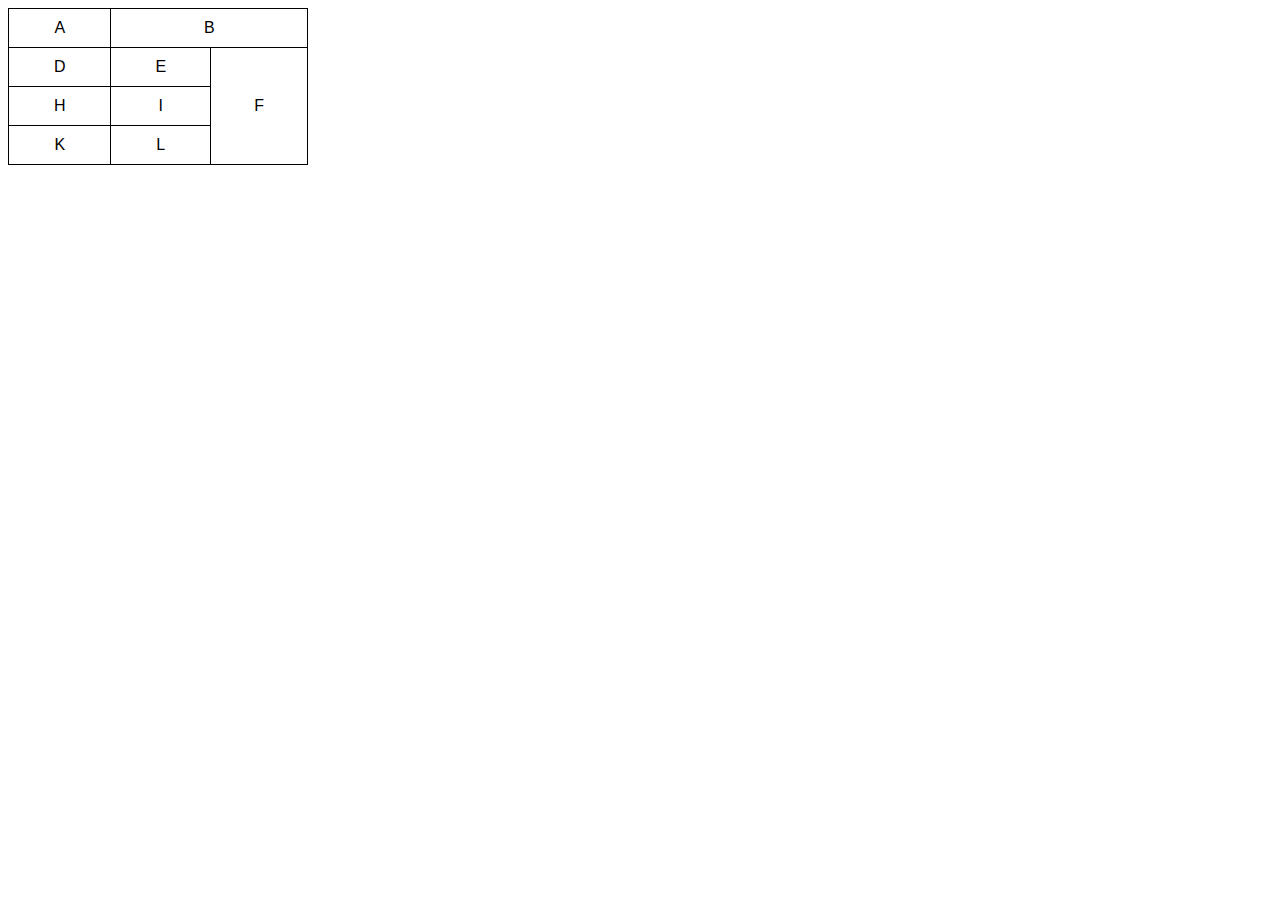
<file: Exercicios/Ex21/tabela03.html>
<!DOCTYPE html>
<html lang="pt-br">
<head>
    <meta charset="UTF-8">
    <meta http-equiv="X-UA-Compatible" content="IE=edge">
    <meta name="viewport" content="width=device-width, initial-scale=1.0">
    <title>Mesclagem de Células</title>
    <style>
        body{
            font-family: Arial, Helvetica, sans-serif;
        }
        table{
            border-collapse: collapse;
            width: 300px;
        }
        td{
            border: 1px solid black;
            padding: 10px;
            text-align: center;
        }
        /*Exite mesclagem em forma de coluna (colspan - a quantidade de colunas que vai ocupar) e expansão em forma de linha(rowspan - a quantidade de linhas que vai ocupar)*/
    </style>
</head>
<body>
    <table>
        <thead>

        </thead>
        <tbody>
            <tr>
                <td>A</td>
                <td colspan="2">B</td>
                
            </tr>
            <tr>
                <td>D</td>
                <td>E</td>
                <td rowspan="3">F</td>
            </tr>
            <tr>
                
                <td>H</td>
                <td>I</td>
            </tr>
            <tr>
                
                <td>K</td>
                <td>L</td>
            </tr>
        </tbody>
        <tfoot>

        </tfoot>
    </table>
</body>
</html>
</file>
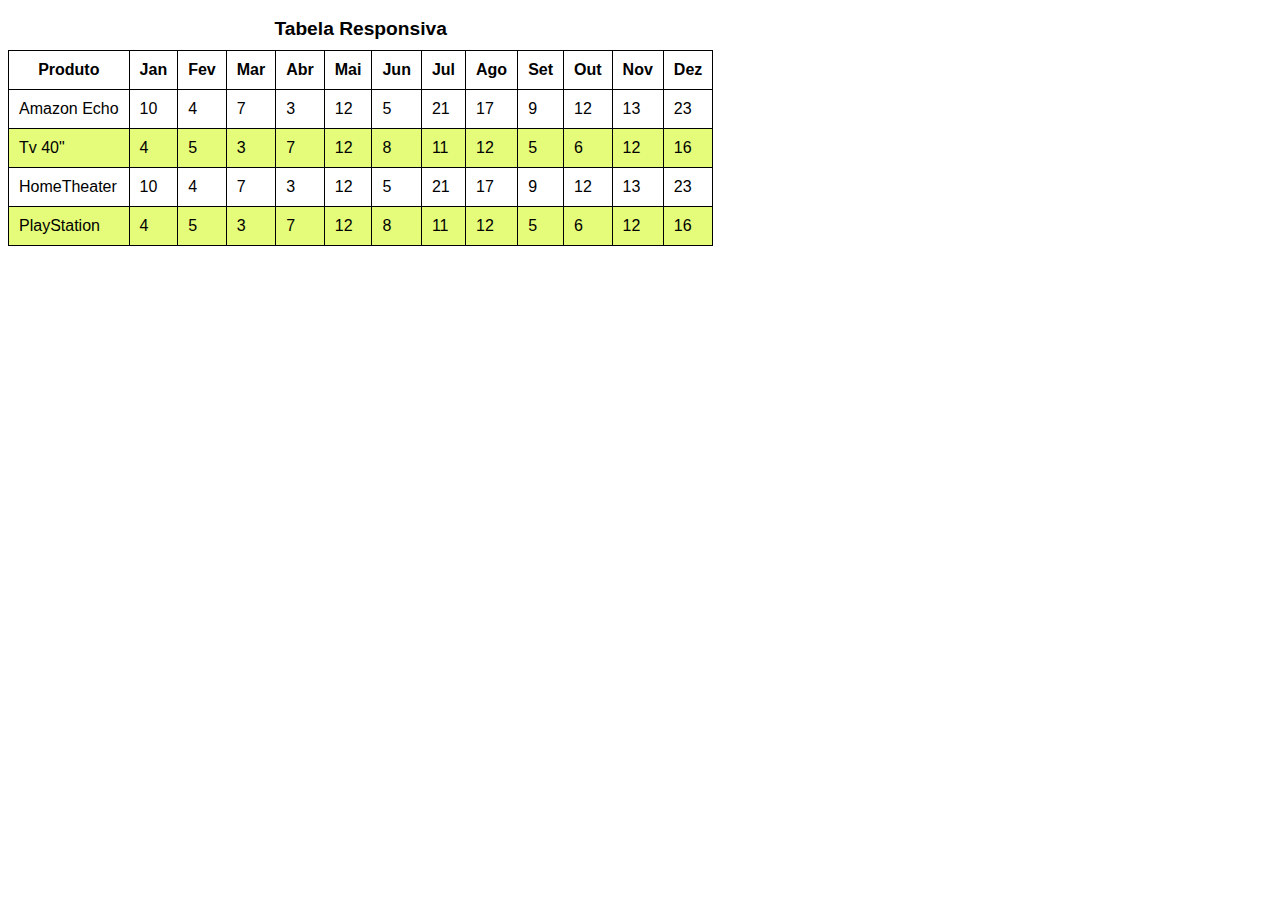
<file: Exercicios/Ex21/tabela04.html>
<!DOCTYPE html>
<html lang="pt-br">
<head>
    <meta charset="UTF-8">
    <meta http-equiv="X-UA-Compatible" content="IE=edge">
    <meta name="viewport" content="width=device-width, initial-scale=1.0">
    <title>Tabela Responsiva</title>
    <style>
        /*Tabela Responsiva*/
        body{
            font-family: Arial, Helvetica, sans-serif;
        }
        table{
            border-collapse: collapse;
        }
        caption{
            font-size: 1.2em;
            font-weight: bold;
            padding: 10px;
        }
        th, td{
            border: 1px solid black;
            padding: 10px;
        }
        tr:nth-child(even){ /*Colorir linhas pares*/
            background-color: rgba(204, 250, 0, 0.527);
        }
        div#container{ /*Overflow-x(rolagem horizontal) Overflow-y(rolagem vertical)*/
            overflow-x: auto; /*Auto -  vai criar uma barra de rolagem somente na tabela*/
            /*A div deve envolver toda a tabela(table)*/
        }
    </style>
</head>
<body>
    <div id="container">
        <table>
            <caption>Tabela Responsiva</caption>
            <thead>
                <tr>
                    <th>Produto</th>
                    <th>Jan</th>
                    <th>Fev</th>
                    <th>Mar</th>
                    <th>Abr</th>
                    <th>Mai</th>
                    <th>Jun</th>
                    <th>Jul</th>
                    <th>Ago</th>
                    <th>Set</th>
                    <th>Out</th>
                    <th>Nov</th>
                    <th>Dez</th>
                </tr>
            </thead>
            <tbody>
                <tr>
                    <td>Amazon Echo</td>
                    <td>10</td>
                    <td>4</td>
                    <td>7</td>
                    <td>3</td>
                    <td>12</td>
                    <td>5</td>
                    <td>21</td>
                    <td>17</td>
                    <td>9</td>
                    <td>12</td>
                    <td>13</td>
                    <td>23</td>
                </tr>
                <tr>
                    <td>Tv 40"</td>
                    <td>4</td>
                    <td>5</td>
                    <td>3</td>
                    <td>7</td>
                    <td>12</td>
                    <td>8</td>
                    <td>11</td>
                    <td>12</td>
                    <td>5</td>
                    <td>6</td>
                    <td>12</td>
                    <td>16</td>
                </tr>
                <tr>
                    <td>HomeTheater</td>
                    <td>10</td>
                    <td>4</td>
                    <td>7</td>
                    <td>3</td>
                    <td>12</td>
                    <td>5</td>
                    <td>21</td>
                    <td>17</td>
                    <td>9</td>
                    <td>12</td>
                    <td>13</td>
                    <td>23</td>
                </tr>
                <tr>
                    <td>PlayStation</td>
                    <td>4</td>
                    <td>5</td>
                    <td>3</td>
                    <td>7</td>
                    <td>12</td>
                    <td>8</td>
                    <td>11</td>
                    <td>12</td>
                    <td>5</td>
                    <td>6</td>
                    <td>12</td>
                    <td>16</td>
                </tr>
            </tbody>
        </table>
    </div>
</body>
</html>
</file>
<file: Desafios/estilo/style.css>
@charset "UTF-8";

@import url('https://fonts.googleapis.com/css2?family=Passion+One&display=swap');

@import url('https://fonts.googleapis.com/css2?family=Sriracha&display=swap');

*{ /*Configurações gerais*/
    margin: 0px;
    padding: 0px;
    font-size: 1em;
}
:root{
    --fonte1: Verdana, Geneva, Tahoma, sans-serif;
    --fonte2: 'Passion One', cursive;
    --fonte3: 'Sriracha', cursive;
}
html, body{
    /*O ViewPort é usado para responsividade, cada view corresponde a 1/100 do tamanho da tela,sendo que 100view é igual o tamanho total da tela. Por exemplo a tela tem 1100px então 1view possui 11pixel(1/100avos).*/
    min-height: 100vh;/*ViewPort heigth*/ /*ViewPort Width*/
    background-color: darkgray;
    font-family: var(--fonte1);

}
header{
    background-color: black;
    color: white;
    text-align: center;
    font-family: var(--fonte2);
}
header > h1{
    padding-top: 50px;
    /* text-transform: uppercase; - Utilizar todas a letras maiúsculas */
    font-variant: small-caps; /*Letras maíusculas, contudo as primeiras letras de cada palavra são maiores que as demais*/ 
    font-size: 15vw; /*Texto Responsivo*/
}
header > p{
    padding-bottom: 50px;
}
header a, footer a{
    color: white;
    text-decoration: none;
}
header a:hover, footer:hover{
    text-decoration: underline;
}
section{ /*Configurações para ambas as section*/
    padding-top: 10vh; /*Criando os espaços para realizar o efeito paralax*/
    padding-bottom: 10vh;/*Criando os espaços para realizar o efeito paralax*/
    line-height: 2em; /*Espaçamento entre as linhas*/
    padding-left: 30px;
    font-family: var(--fonte3);
    font-size: 3.5vw;/*Texto Responsivo*/
}
section > p{
    padding-bottom: 2em; /*Espaço entre paragrafos*/
}

section.normal{
    background-color: white;
    color: black;
}

section.imagem{
    background-color: rgba(59, 53, 53, 0.575);
    color: white;
    box-shadow: inset 6px 6px 13px 0px rgba(0, 0, 0, 0.425);/*Efeito de sombra interna para dá a impressão de que a imagem está por baixo da folha branca*/
    background-attachment: fixed; /*Efeito paralax - Ultimo a ser feito, apos realizar todas as configurações*/
}
section.imagem > p{
    background-color: rgba(0, 0, 0, 0.555);
    display: inline-block;
    padding: 10px;
    text-shadow: 1px 1px 0px black;
}
section#img01{
    background-image: url('../background001.jpg'); /*Colocando a imagem para efeito paralax*/
    background-position: right center; /*Sempre observar o ponto forte da imagem, nesse caso é a direita e centralizado*/
    background-size: cover;
}
section#img02{
    background-image: url('../background002.jpg');/*Colocando a imagem para efeito paralax*/
    background-position: right center;/*Sempre observar o ponto forte da imagem, nesse caso é a direita e centralizado*/
    background-size: cover;
}









footer{
    background-color: black;
    text-align: center;
    color: white;
    padding: 10px;
}
</file>
